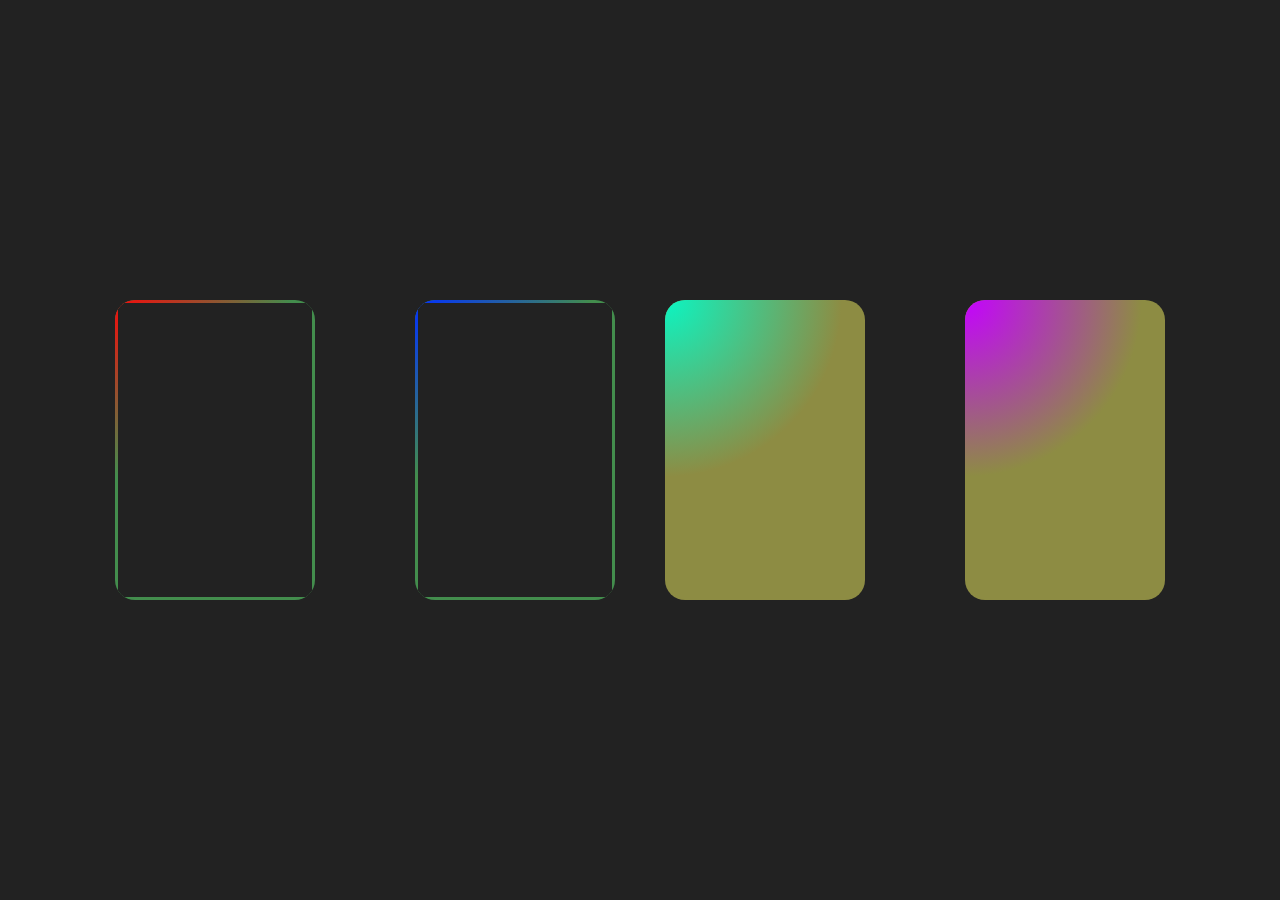
<file: glowing on hover/index.html>
<!DOCTYPE html>
<html lang="en">
<head>
    <meta charset="UTF-8">
    <meta name="viewport" content="width=device-width, initial-scale=1.0">
    <title>Glow </title>
    <link rel="stylesheet" href="styles.css">
</head>
<body>
    <div class = "container">
        <DIV CLASS = "card" style = "--clr:rgb(245, 11, 11);"></DIV>
        <DIV CLASS = "card" style = "--clr:rgb(2, 48, 255);"></DIV>
    </div>
    <div class="container">
        <DIV CLASS = "card1" style = "--clr:rgb(11, 245, 194);"></DIV>
        <DIV CLASS = "card1" style = "--clr:rgb(196, 2, 255);"></DIV>
    </div>

<script>
    let cards = document.querySelectorAll('.card');
    cards.forEach(card => {
        card.onmousemove = function(e) {
            let x = e.pageX - card.offsetLeft;
            let y = e.pageY - card.offsetTop;
            const rect = card.getBoundingClientRect();


            card.style.setProperty('--x', e.clientX - rect.left + 'px');
            card.style.setProperty('--y', e.clientY - rect.top + 'px');
        }
    })
    let cards1 = document.querySelectorAll('.card1');
    cards1.forEach(card => {
        card.onmousemove = function(e) {
            let x = e.pageX - card.offsetLeft;
            let y = e.pageY - card.offsetTop;
            const rect = card.getBoundingClientRect();


            card.style.setProperty('--x', e.clientX - rect.left + 'px');
            card.style.setProperty('--y', e.clientY - rect.top + 'px');
        }
    })
</script>


</body>
</html>
</file>
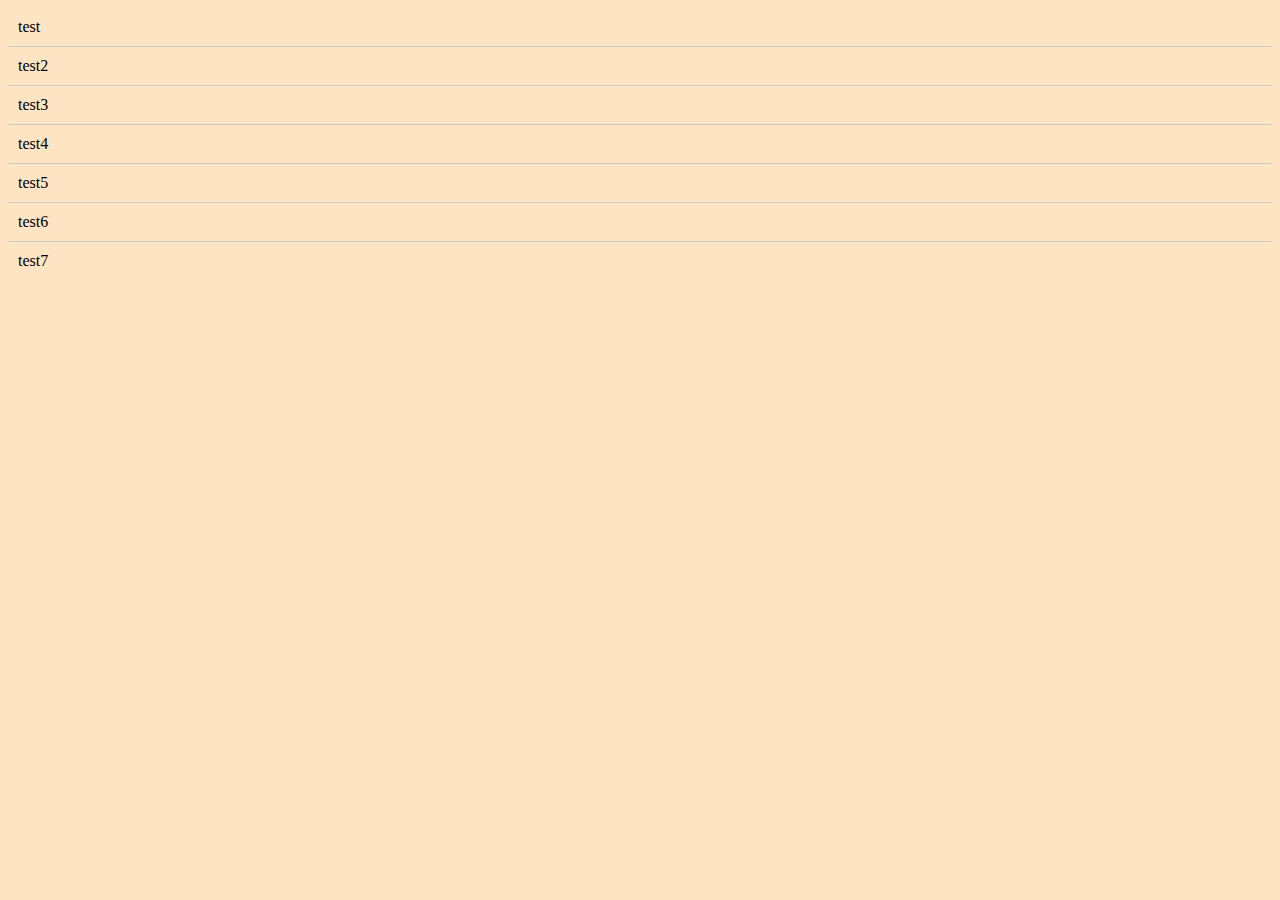
<file: glowing on hover/test1.html>
<!DOCTYPE html>
<html lang="en">
<head>
    <meta charset="UTF-8">
    <meta name="viewport" content="width=device-width, initial-scale=1.0">
    <title>DOM Manipulation</title>
    <style>
        body {
            background-color: bisque;
        }
        ul {
            list-style: none;
            padding: 0;
            margin: 0;
        }
        li {
            padding: 10px;
            border-bottom: 1px solid #ccc;
        }
        li:last-child {
            border-bottom: none;
        }
    </style>
</head>
<body>
    <ul id="list">
        <li>test</li>
        <li>test2</li>
        <li>test3</li>
        <li>test4</li>
        <li>test5</li>
        <li>test6</li>
        <li>test7</li>
    </ul>

    <script src="test1.js"></script>
</body>
</html>
</file>
<file: glowing on hover/styles.css>
* {
    margin: 0;
    padding: 0;
    box-sizing: border-box;
}

body {
    display: flex;
    justify-content: center;
    align-items: center;
    min-height: 100vh;
    background: #222;
}

.container {
    position: relative;
    display: flex;
    justify-content: center;
    align-items: center;
    gap: 50px;
    flex-wrap: wrap;
    overflow: hidden;
    border-radius: 20px;
}

.card  {
    position: relative;
    margin: 25px;
    width: 200px;
    height: 300px;
    background-color: rgb(67, 141, 77);
    border-radius: 20px;
    overflow: hidden;
}

.card1  {
    position: relative;
    margin: 25px;
    width: 200px;
    height: 300px;
    background-color: rgb(141, 140, 67);
    border-radius: 20px;
    overflow: hidden;
}

.container .card::before {
    content: '';
    position: absolute;
    background: radial-gradient(var(--clr), transparent,transparent);
    width: 500px;
    height: 500px;
    top:var(--y);
    left:var(--x);
    transform: translate(-50%,-50%);
} 
.container .card:hover::before {
 opacity: 1;   
}
.container .card1::before {
    content: '';
    position: absolute;
    background: radial-gradient(var(--clr), transparent,transparent);
    width: 500px;
    height: 500px;
    top:var(--y);
    left:var(--x);
    transform: translate(-50%,-50%);
} 
.container .card1:hover::before {
 opacity: 1;   
}

.container .card::after {
    content: '';
    position: absolute;
    inset: 3px;
    border-radius: 5px;
    background: #222;
}
</file>
